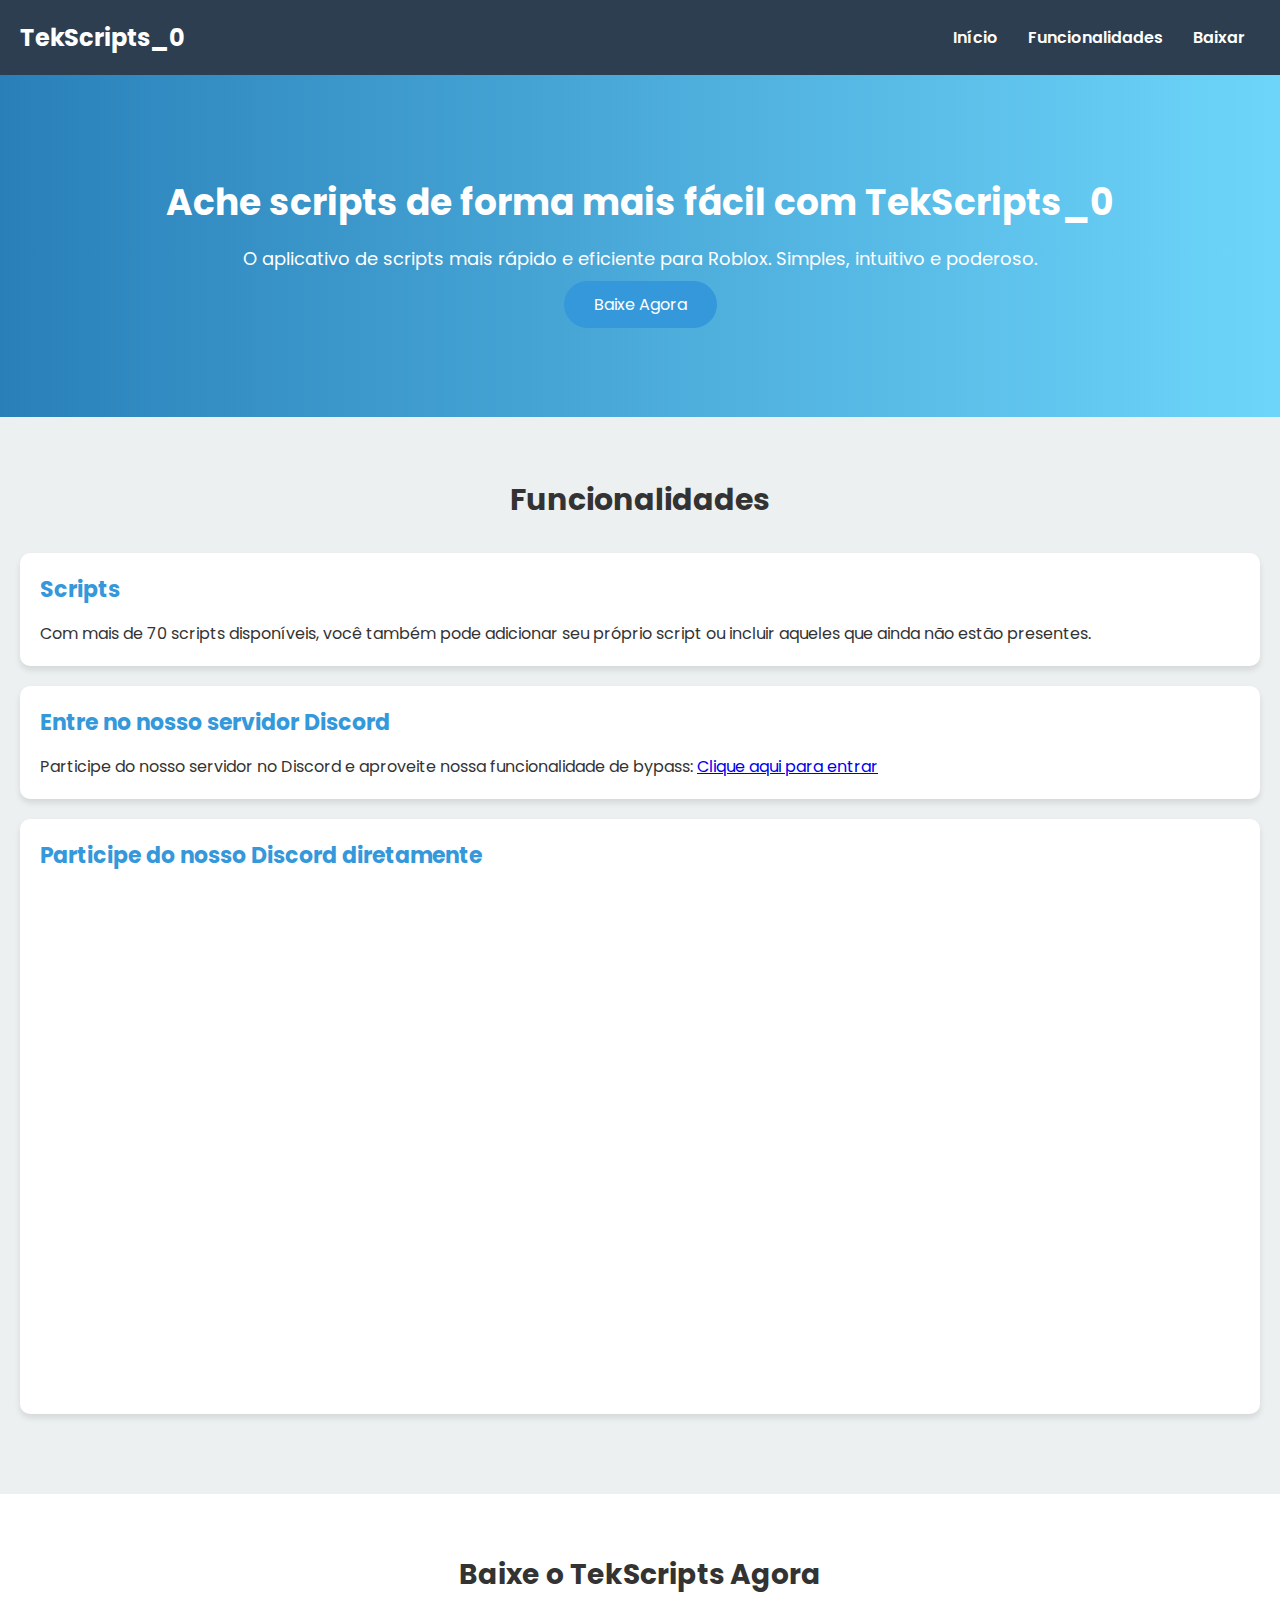
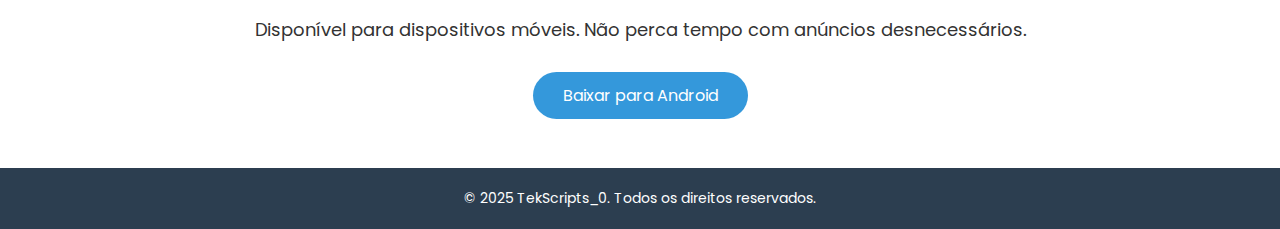
<file: index.html>
<!DOCTYPE html>
<html lang="pt-br">
<head>
    <meta charset="UTF-8">
    <meta name="viewport" content="width=device-width, initial-scale=1.0">
    <meta name="description" content="TekScripts_0 - Seu app de script moderno e fácil de usar.">
    <title>TekScripts_0 - App de Script</title>
    <link href="https://fonts.googleapis.com/css2?family=Poppins:wght@300;400;600&display=swap" rel="stylesheet">
    <link rel="stylesheet" href="style.css">
</head>
<body>

    <header>
        <div class="container">
            <h1>TekScripts_0</h1>
            <nav>
                <ul>
                    <li><a href="#home">Início</a></li>
                    <li><a href="#features">Funcionalidades</a></li>
                    <li><a href="#download">Baixar</a></li>
                </ul>
            </nav>
        </div>
    </header>

    <section id="home" class="hero">
        <div class="container">
            <h2>Ache scripts de forma mais fácil com TekScripts_0</h2>
            <p>O aplicativo de scripts mais rápido e eficiente para Roblox. Simples, intuitivo e poderoso.</p>
            <a href="#download" class="btn">Baixe Agora</a>
        </div>
    </section>

    <section id="features" class="features">
        <div class="container">
            <h2>Funcionalidades</h2>
            <div class="feature-item">
                <h3>Scripts</h3>
                <p>Com mais de 70 scripts disponíveis, você também pode adicionar seu próprio script ou incluir aqueles que ainda não estão presentes.</p>
            </div>
            <div class="feature-item">
                <h3>Entre no nosso servidor Discord</h3>
                <p>Participe do nosso servidor no Discord e aproveite nossa funcionalidade de bypass: <a href="https://discord.gg/dbKUEUQE" target="_blank">Clique aqui para entrar</a></p>
            </div>
            <div class="feature-item">
                <h3>Participe do nosso Discord diretamente</h3>
                <!-- Adicionando o Discord Widget -->
                <iframe src="https://discord.com/widget?id=1319103658406973483&theme=dark" width="350" height="500" allowtransparency="true" frameborder="0" sandbox="allow-popups allow-popups-to-escape-sandbox allow-same-origin allow-scripts"></iframe>
            </div>
        </div>
    </section>

    <section id="download" class="download">
        <div class="container">
            <h2>Baixe o TekScripts Agora</h2>
            <p>Disponível para dispositivos móveis. Não perca tempo com anúncios desnecessários.</p>
            <div class="btn-container">
                <!-- Link para o site quando clicado -->
                <a href="download-android.html" class="btn">Baixar para Android</a>
            </div>
        </div>
    </section>

    <footer>
        <div class="container">
            <p>&copy; 2025 TekScripts_0. Todos os direitos reservados.</p>
        </div>
    </footer>

</body>
</html>
</file>
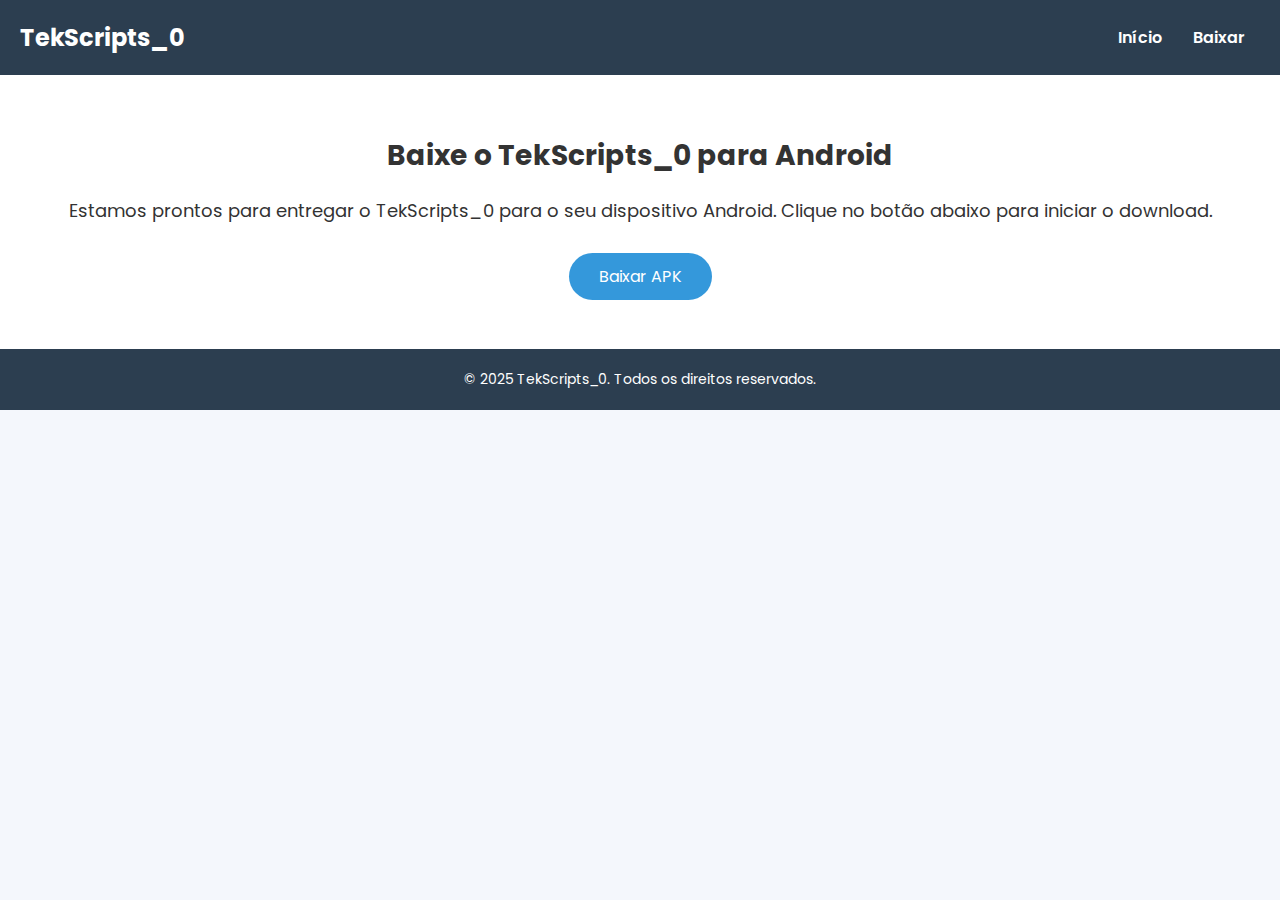
<file: download-android.html>
<!DOCTYPE html>
<html lang="pt-br">
<head>
    <meta charset="UTF-8">
    <meta name="viewport" content="width=device-width, initial-scale=1.0">
    <meta name="description" content="Baixe o TekScripts_0 para Android">
    <title>Baixar TekScripts_0 - Android</title>
    <link href="https://fonts.googleapis.com/css2?family=Poppins:wght@300;400;600&display=swap" rel="stylesheet">
    <link rel="stylesheet" href="style.css">
</head>
<body>

    <header>
        <div class="container">
            <h1>TekScripts_0</h1>
            <nav>
                <ul>
                    <li><a href="index.html">Início</a></li>
                    <li><a href="#download">Baixar</a></li>
                </ul>
            </nav>
        </div>
    </header>

    <section id="download" class="download">
        <div class="container">
            <h2>Baixe o TekScripts_0 para Android</h2>
            <p>Estamos prontos para entregar o TekScripts_0 para o seu dispositivo Android. Clique no botão abaixo para iniciar o download.</p>

            <div class="btn-container">
                <a href="caminho/para/o/arquivo/TekScripts_0.apk" class="btn" download>Baixar APK</a>
            </div>
        </div>
    </section>

    <footer>
        <div class="container">
            <p>&copy; 2025 TekScripts_0. Todos os direitos reservados.</p>
        </div>
    </footer>

</body>
</html>
</file>
<file: style.css>
/* Fonte e Resets */
* {
    margin: 0;
    padding: 0;
    box-sizing: border-box;
}
body {
    font-family: 'Poppins', sans-serif;
    background-color: #f4f7fc;
    color: #333;
}

/* Cabeçalho */
header {
    background-color: #2c3e50;
    color: white;
    padding: 20px 0;
}
header .container {
    display: flex;
    justify-content: space-between;
    align-items: center;
    padding: 0 20px;
}
header h1 {
    font-size: 24px;
}
header nav ul {
    list-style: none;
    display: flex;
}
header nav ul li {
    margin: 0 15px;
}
header nav ul li a {
    color: white;
    text-decoration: none;
    font-weight: 600;
    transition: color 0.3s;
}
header nav ul li a:hover {
    color: #3498db;
}

/* Hero Section */
.hero {
    background: linear-gradient(to right, #2980b9, #6dd5fa);
    color: white;
    padding: 100px 20px;
    text-align: center;
}
.hero h2 {
    font-size: 36px;
    margin-bottom: 15px;
}
.hero p {
    font-size: 18px;
    margin-bottom: 20px;
}
.hero .btn {
    background-color: #3498db;
    color: white;
    padding: 12px 30px;
    border-radius: 30px;
    font-size: 16px;
    text-decoration: none;
    transition: background-color 0.3s;
}
.hero .btn:hover {
    background-color: #2980b9;
}

/* Funcionalidades */
.features {
    padding: 60px 20px;
    background-color: #ecf0f1;
}
.features h2 {
    text-align: center;
    font-size: 30px;
    margin-bottom: 30px;
}
.feature-item {
    background-color: white;
    border-radius: 10px;
    padding: 20px;
    margin-bottom: 20px;
    box-shadow: 0 4px 6px rgba(0, 0, 0, 0.1);
}
.feature-item h3 {
    font-size: 22px;
    color: #3498db;
    margin-bottom: 15px;
}
.feature-item p {
    font-size: 16px;
}

/* Baixar Section */
.download {
    padding: 60px 20px;
    text-align: center;
    background-color: #fff;
}
.download h2 {
    font-size: 28px;
    margin-bottom: 20px;
}
.download p {
    font-size: 18px;
    margin-bottom: 40px;
}
.btn-container .btn {
    background-color: #3498db;
    color: white;
    padding: 12px 30px;
    border-radius: 30px;
    font-size: 16px;
    margin: 10px;
    text-decoration: none;
    transition: background-color 0.3s;
}
.btn-container .btn:hover {
    background-color: #2980b9;
}

/* Rodapé */
footer {
    background-color: #2c3e50;
    color: white;
    padding: 20px;
    text-align: center;
}
footer p {
    font-size: 14px;
}

/* Responsividade */
@media (max-width: 768px) {
    header .container {
        flex-direction: column;
        align-items: center;
    }
    header nav ul {
        flex-direction: column;
    }
    .hero h2 {
        font-size: 28px;
    }
    .feature-item {
        margin-bottom: 15px;
    }
}
</file>
